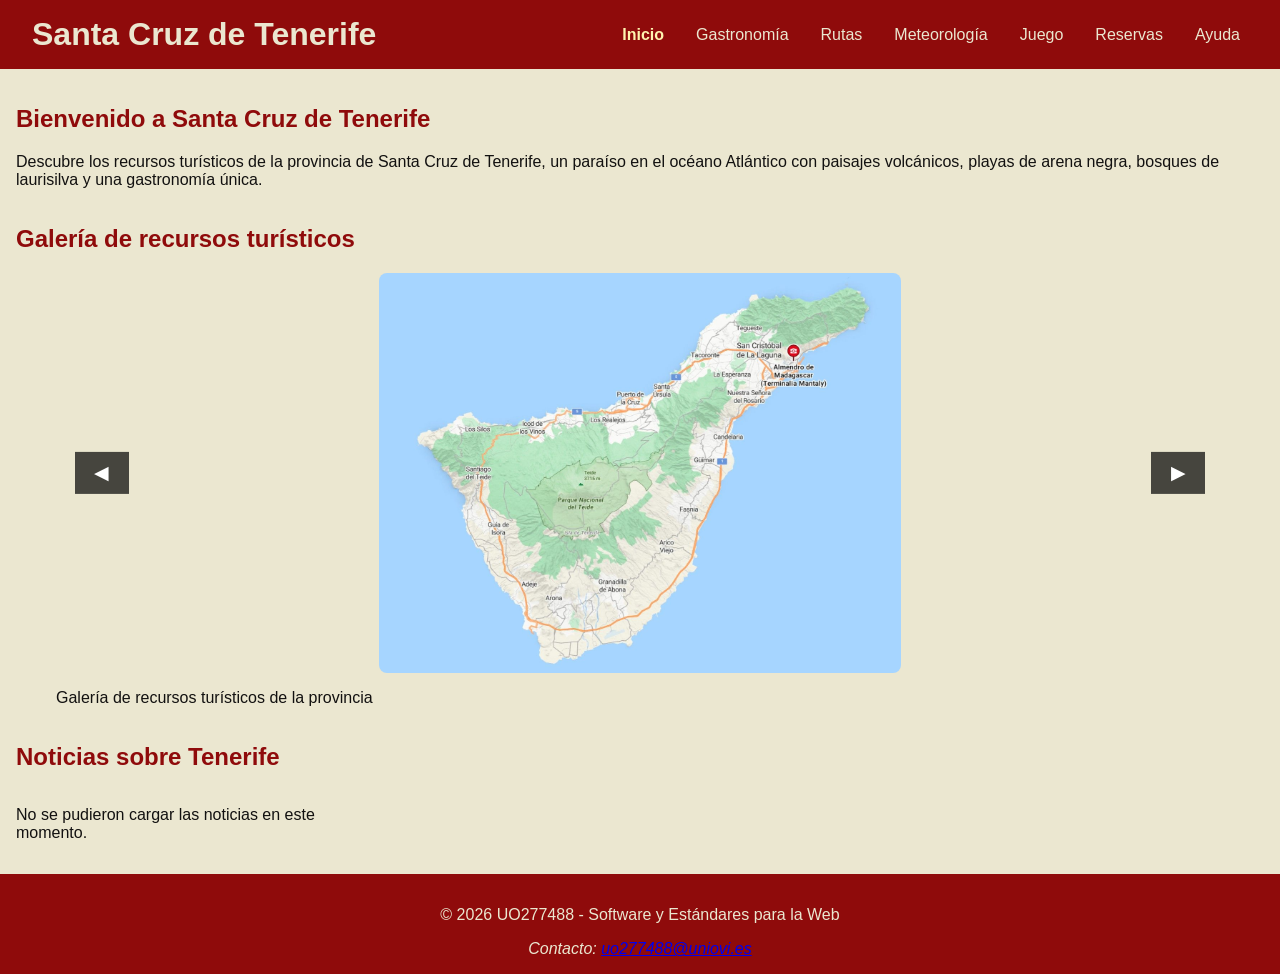
<file: index.html>
<!DOCTYPE HTML>
<html lang="es">
<head>
    <meta charset="UTF-8" >
    <meta name="author" content="UO277488" >
    <meta name="description" content="Portal turístico de la provincia de Santa Cruz de Tenerife" >
    <meta name="keywords" content="Tenerife, turismo, rutas, gastronomía, provincia" >
    <meta name="viewport" content="width=device-width, initial-scale=1.0" >
    <meta property="og:title" content="Santa Cruz de Tenerife - Turismo" >
    <meta property="og:description" content="Portal turístico de la provincia de Santa Cruz de Tenerife" >
    <meta property="og:type" content="website" >
    <meta property="og:image" content="multimedia/mapa_santacruz.jpg" >
    <meta name="twitter:card" content="summary" >
    <title>Santa Cruz de Tenerife - Turismo</title>
    <link rel="icon" href="multimedia/favicon.svg" type="image/svg+xml" >
    <link rel="stylesheet" type="text/css" href="estilo/estilo.css" >
    <link rel="stylesheet" type="text/css" href="estilo/layout.css" >
    <link rel="stylesheet" type="text/css" href="estilo/print.css" media="print" >
    <script src="js/carrusel.js" defer></script>
    <script src="js/noticias.js" defer></script>
</head>
<body>
    <header>
        <h1><a href="index.html" title="Volver a la página principal">Santa Cruz de Tenerife</a></h1>
        <nav>
            <a href="index.html" class="activo" aria-current="page">Inicio</a>
            <a href="gastronomia.html">Gastronomía</a>
            <a href="rutas.html">Rutas</a>
            <a href="meteorologia.html">Meteorología</a>
            <a href="juego.html">Juego</a>
            <a href="reservas.php">Reservas</a>
            <a href="ayuda.html">Ayuda</a>
        </nav>
    </header>
    <main>
        <noscript><p>Esta página requiere JavaScript para su funcionamiento completo. Actívalo en tu navegador.</p></noscript>
        <section>
            <h2>Bienvenido a Santa Cruz de Tenerife</h2>
            <p>Descubre los recursos turísticos de la provincia de Santa Cruz de Tenerife, un paraíso en el océano Atlántico con paisajes volcánicos, playas de arena negra, bosques de laurisilva y una gastronomía única.</p>
        </section>
        <section>
            <h2>Galería de recursos turísticos</h2>
            <figure>
                <span data-role="carrusel" id="carrusel">
                    <button type="button" id="anterior" aria-label="Ver fotografía anterior">&#9664;</button>
                    <img id="imagen-carrusel" src="multimedia/mapa_santacruz.jpg" alt="Galería turística de Santa Cruz de Tenerife" loading="lazy" decoding="async" onerror="this.onerror=null; this.src=this.src.replace('.jpg', '.png')">
                    <button type="button" id="siguiente" aria-label="Ver fotografía siguiente">&#9654;</button>
                </span>
                <figcaption>Galería de recursos turísticos de la provincia</figcaption>
            </figure>
        </section>
        <section>
            <h2>Noticias sobre Tenerife</h2>
            <div data-role="noticias" id="noticias">
            </div>
        </section>
    </main>
    <footer>
        <p>© 2026 UO277488 - Software y Estándares para la Web</p>
        <address>Contacto: <a href="mailto:uo277488@uniovi.es">uo277488@uniovi.es</a></address>
    </footer>
</body>
</html>
</file>
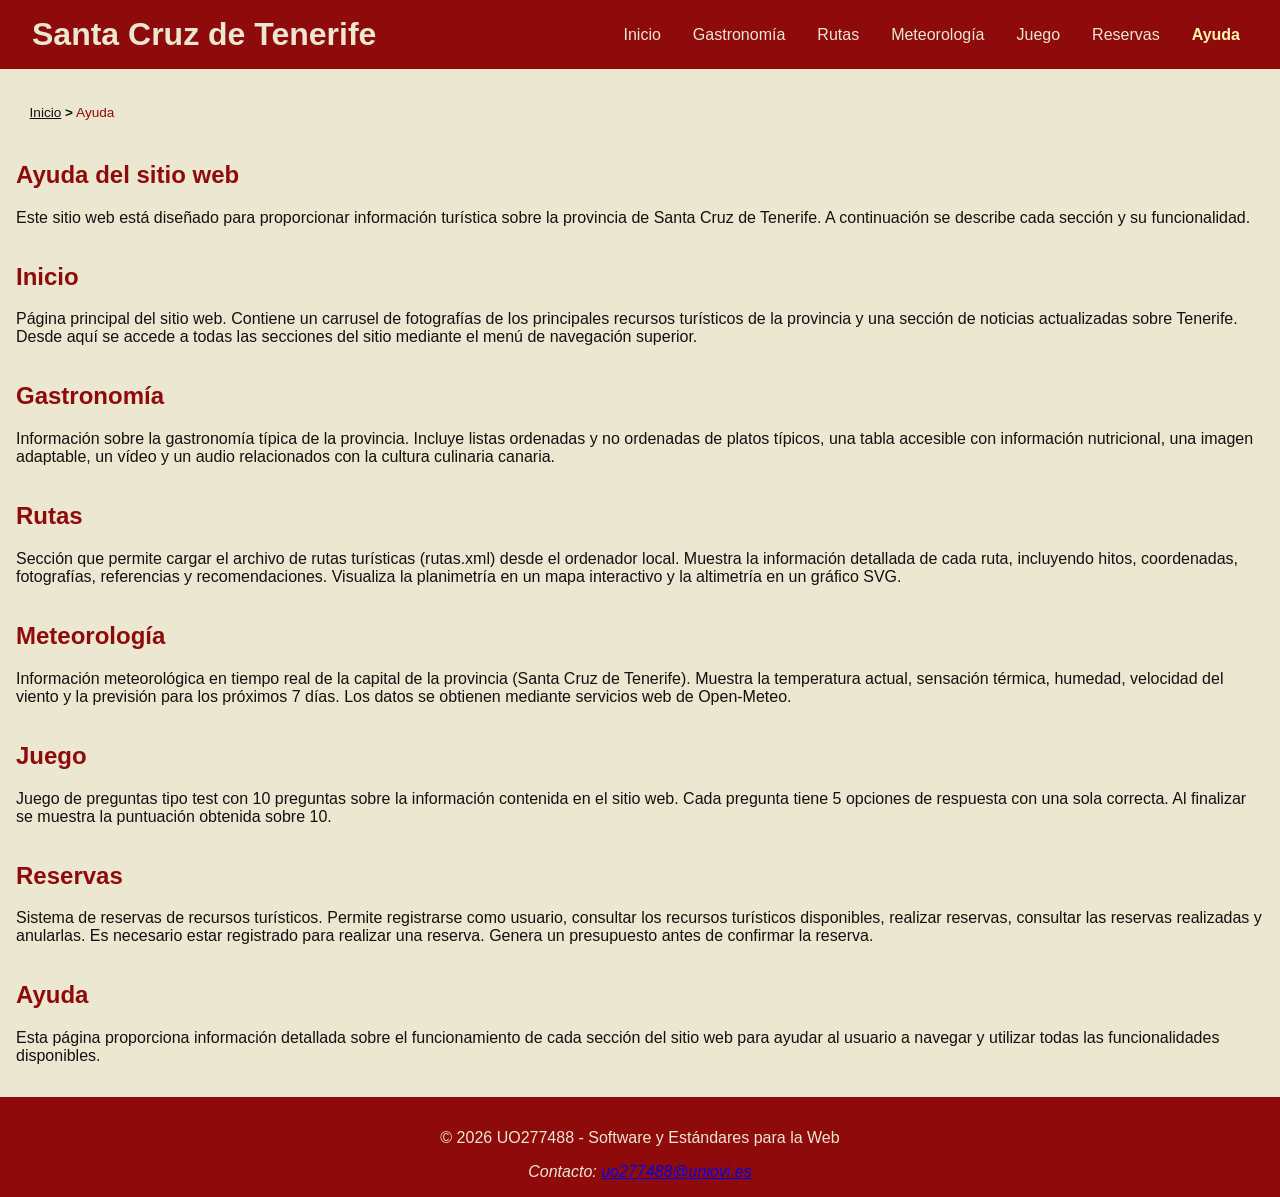
<file: ayuda.html>
<!DOCTYPE HTML>
<html lang="es">
<head>
    <meta charset="UTF-8" >
    <meta name="author" content="UO277488" >
    <meta name="description" content="Ayuda e información del sitio web turístico de Santa Cruz de Tenerife" >
    <meta name="keywords" content="ayuda, turismo, Tenerife, sitio web" >
    <meta name="viewport" content="width=device-width, initial-scale=1.0" >
    <meta property="og:title" content="Ayuda - Santa Cruz de Tenerife" >
    <meta property="og:description" content="Ayuda e información del sitio web turístico de Santa Cruz de Tenerife" >
    <meta property="og:type" content="website" >
    <meta name="twitter:card" content="summary" >
    <title>Ayuda - Santa Cruz de Tenerife</title>
    <link rel="icon" href="multimedia/favicon.svg" type="image/svg+xml" >
    <link rel="stylesheet" type="text/css" href="estilo/estilo.css" >
    <link rel="stylesheet" type="text/css" href="estilo/layout.css" >
    <link rel="stylesheet" type="text/css" href="estilo/print.css" media="print" >
</head>
<body>
    <header>
        <h1><a href="index.html" title="Volver a la página principal">Santa Cruz de Tenerife</a></h1>
        <nav>
            <a href="index.html">Inicio</a>
            <a href="gastronomia.html">Gastronomía</a>
            <a href="rutas.html">Rutas</a>
            <a href="meteorologia.html">Meteorología</a>
            <a href="juego.html">Juego</a>
            <a href="reservas.php">Reservas</a>
            <a href="ayuda.html" class="activo" aria-current="page">Ayuda</a>
        </nav>
    </header>
    <main>
        <p><a href="index.html">Inicio</a> <strong>&gt;</strong> Ayuda</p>
        <section>
            <h2>Ayuda del sitio web</h2>
            <p>Este sitio web está diseñado para proporcionar información turística sobre la provincia de Santa Cruz de Tenerife. A continuación se describe cada sección y su funcionalidad.</p>
        </section>
        <section>
            <h2>Inicio</h2>
            <p>Página principal del sitio web. Contiene un carrusel de fotografías de los principales recursos turísticos de la provincia y una sección de noticias actualizadas sobre Tenerife. Desde aquí se accede a todas las secciones del sitio mediante el menú de navegación superior.</p>
        </section>
        <section>
            <h2>Gastronomía</h2>
            <p>Información sobre la gastronomía típica de la provincia. Incluye listas ordenadas y no ordenadas de platos típicos, una tabla accesible con información nutricional, una imagen adaptable, un vídeo y un audio relacionados con la cultura culinaria canaria.</p>
        </section>
        <section>
            <h2>Rutas</h2>
            <p>Sección que permite cargar el archivo de rutas turísticas (rutas.xml) desde el ordenador local. Muestra la información detallada de cada ruta, incluyendo hitos, coordenadas, fotografías, referencias y recomendaciones. Visualiza la planimetría en un mapa interactivo y la altimetría en un gráfico SVG.</p>
        </section>
        <section>
            <h2>Meteorología</h2>
            <p>Información meteorológica en tiempo real de la capital de la provincia (Santa Cruz de Tenerife). Muestra la temperatura actual, sensación térmica, humedad, velocidad del viento y la previsión para los próximos 7 días. Los datos se obtienen mediante servicios web de Open-Meteo.</p>
        </section>
        <section>
            <h2>Juego</h2>
            <p>Juego de preguntas tipo test con 10 preguntas sobre la información contenida en el sitio web. Cada pregunta tiene 5 opciones de respuesta con una sola correcta. Al finalizar se muestra la puntuación obtenida sobre 10.</p>
        </section>
        <section>
            <h2>Reservas</h2>
            <p>Sistema de reservas de recursos turísticos. Permite registrarse como usuario, consultar los recursos turísticos disponibles, realizar reservas, consultar las reservas realizadas y anularlas. Es necesario estar registrado para realizar una reserva. Genera un presupuesto antes de confirmar la reserva.</p>
        </section>
        <section>
            <h2>Ayuda</h2>
            <p>Esta página proporciona información detallada sobre el funcionamiento de cada sección del sitio web para ayudar al usuario a navegar y utilizar todas las funcionalidades disponibles.</p>
        </section>
    </main>
    <footer>
        <p>© 2026 UO277488 - Software y Estándares para la Web</p>
        <address>Contacto: <a href="mailto:uo277488@uniovi.es">uo277488@uniovi.es</a></address>
    </footer>
</body>
</html>
</file>
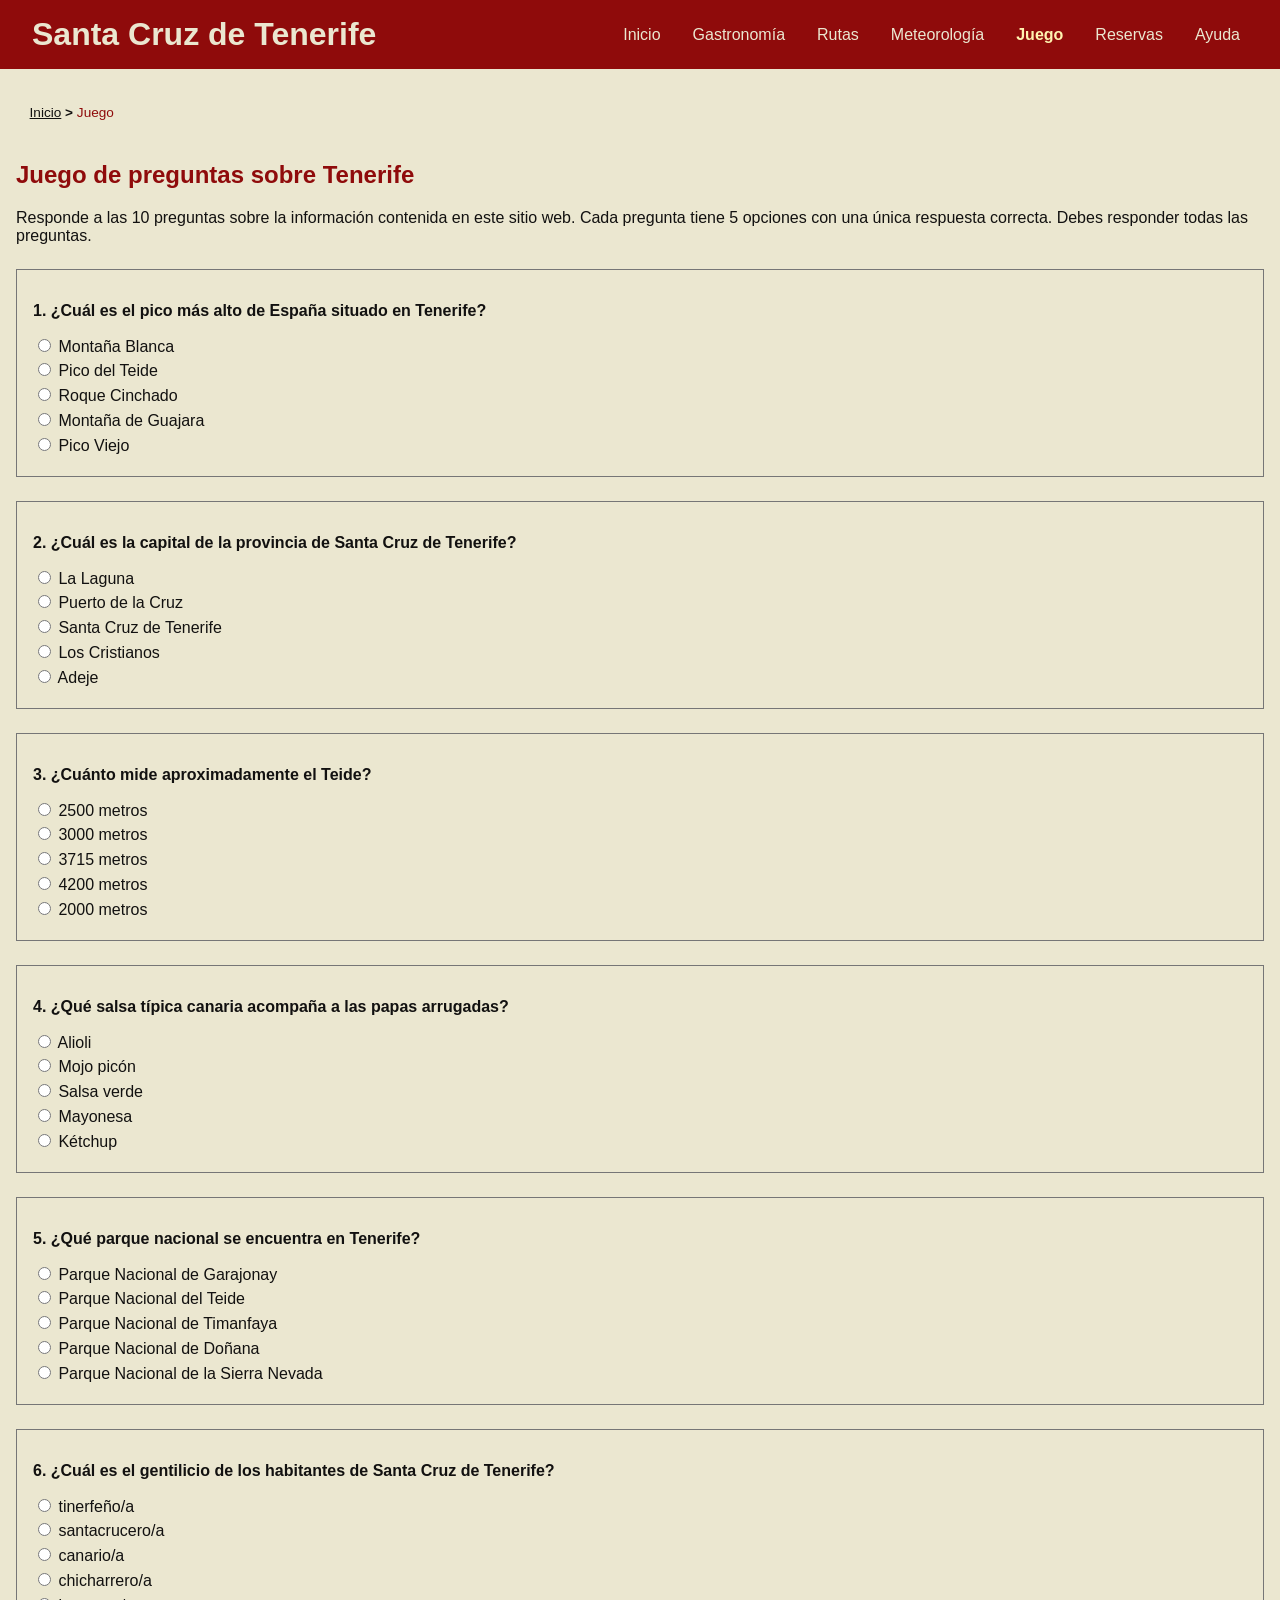
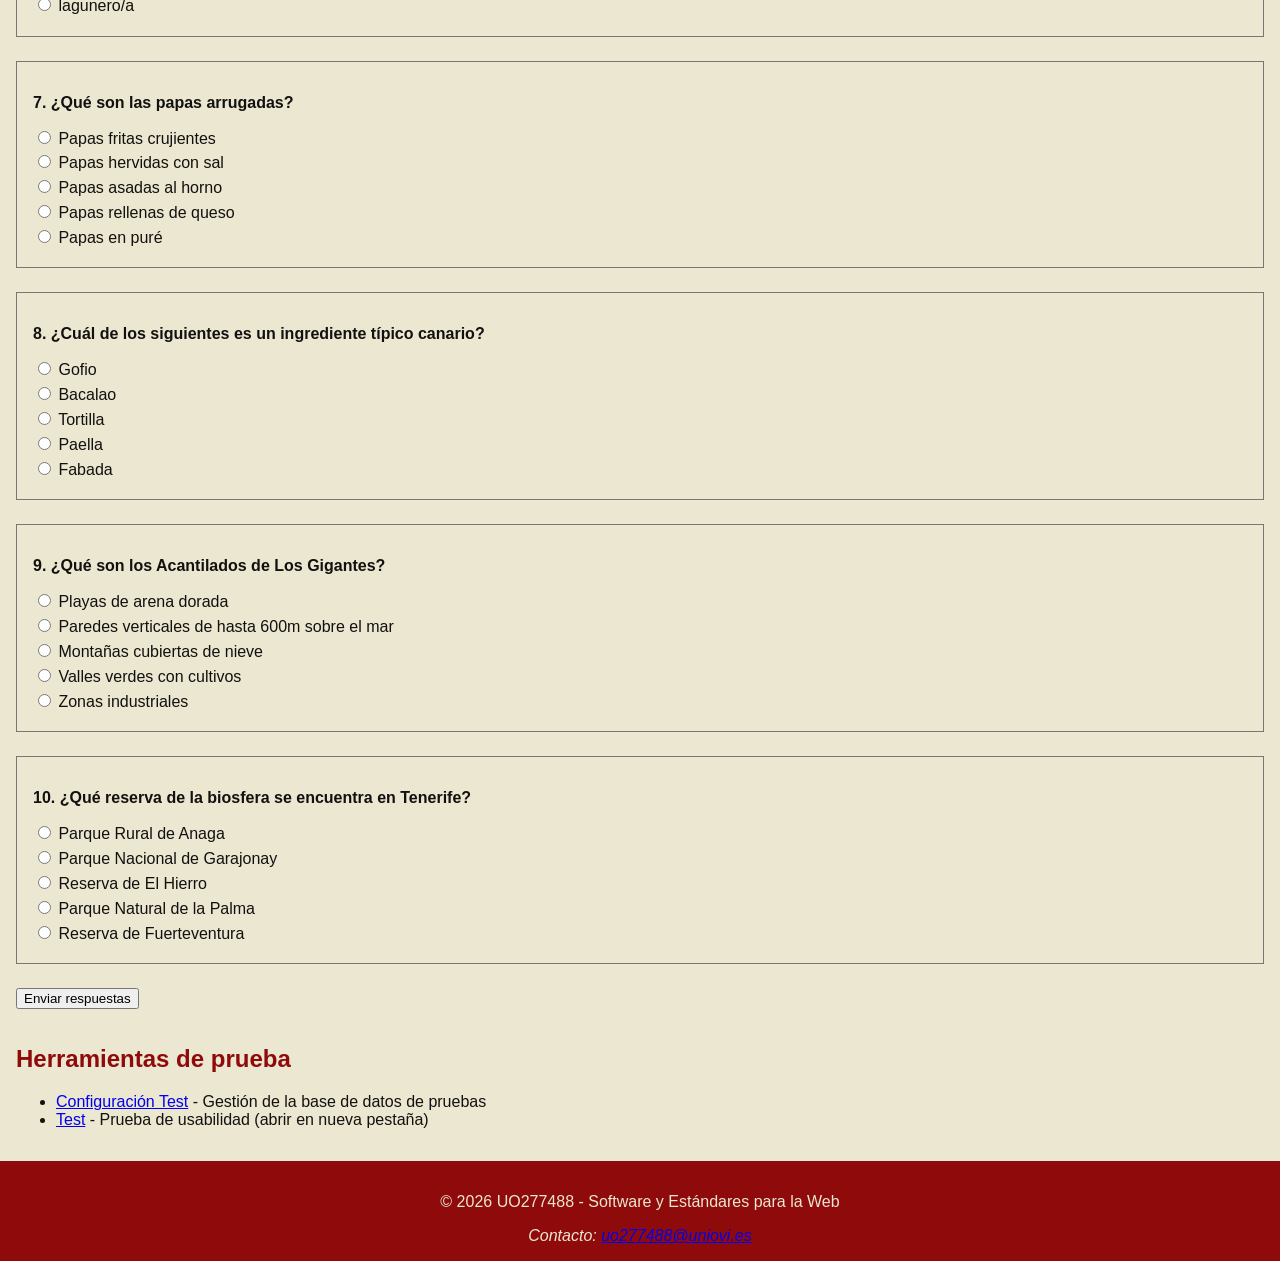
<file: juego.html>
<!DOCTYPE HTML>
<html lang="es">
<head>
    <meta charset="UTF-8" >
    <meta name="author" content="UO277488" >
    <meta name="description" content="Juego de preguntas sobre Santa Cruz de Tenerife" >
    <meta name="keywords" content="Tenerife, juego, preguntas, turismo" >
    <meta name="viewport" content="width=device-width, initial-scale=1.0" >
    <meta property="og:title" content="Juego - Santa Cruz de Tenerife" >
    <meta property="og:description" content="Juego de preguntas sobre Santa Cruz de Tenerife" >
    <meta property="og:type" content="website" >
    <meta name="twitter:card" content="summary" >
    <title>Juego - Santa Cruz de Tenerife</title>
    <link rel="icon" href="multimedia/favicon.svg" type="image/svg+xml" >
    <link rel="stylesheet" type="text/css" href="estilo/estilo.css" >
    <link rel="stylesheet" type="text/css" href="estilo/layout.css" >
    <link rel="stylesheet" type="text/css" href="estilo/print.css" media="print" >
    <script src="js/juego.js" defer></script>
</head>
<body>
    <header>
        <h1><a href="index.html" title="Volver a la página principal">Santa Cruz de Tenerife</a></h1>
        <nav>
            <a href="index.html">Inicio</a>
            <a href="gastronomia.html">Gastronomía</a>
            <a href="rutas.html">Rutas</a>
            <a href="meteorologia.html">Meteorología</a>
            <a href="juego.html" class="activo" aria-current="page">Juego</a>
            <a href="reservas.php">Reservas</a>
            <a href="ayuda.html">Ayuda</a>
        </nav>
    </header>
    <main>
        <noscript><p>Esta página requiere JavaScript para jugar. Actívalo en tu navegador.</p></noscript>
        <p><a href="index.html">Inicio</a> <strong>&gt;</strong> Juego</p>
        <section>
            <h2>Juego de preguntas sobre Tenerife</h2>
            <p>Responde a las 10 preguntas sobre la información contenida en este sitio web. Cada pregunta tiene 5 opciones con una única respuesta correcta. Debes responder todas las preguntas.</p>
            <form id="formulario-juego">
                <div id="preguntas"></div>
                <p><input type="submit" value="Enviar respuestas" ></p>
            </form>
            <div id="resultado"></div>
        </section>
        <section>
            <h2>Herramientas de prueba</h2>
            <ul>
                <li><a href="php/configuracion_ui.php" target="_blank" rel="noopener noreferrer">Configuración Test</a> - Gestión de la base de datos de pruebas</li>
                <li><a href="php/test_usability.php" target="_blank" rel="noopener noreferrer">Test</a> - Prueba de usabilidad (abrir en nueva pestaña)</li>
            </ul>
        </section>
    </main>
    <footer>
        <p>© 2026 UO277488 - Software y Estándares para la Web</p>
        <address>Contacto: <a href="mailto:uo277488@uniovi.es">uo277488@uniovi.es</a></address>
    </footer>
</body>
</html>
</file>
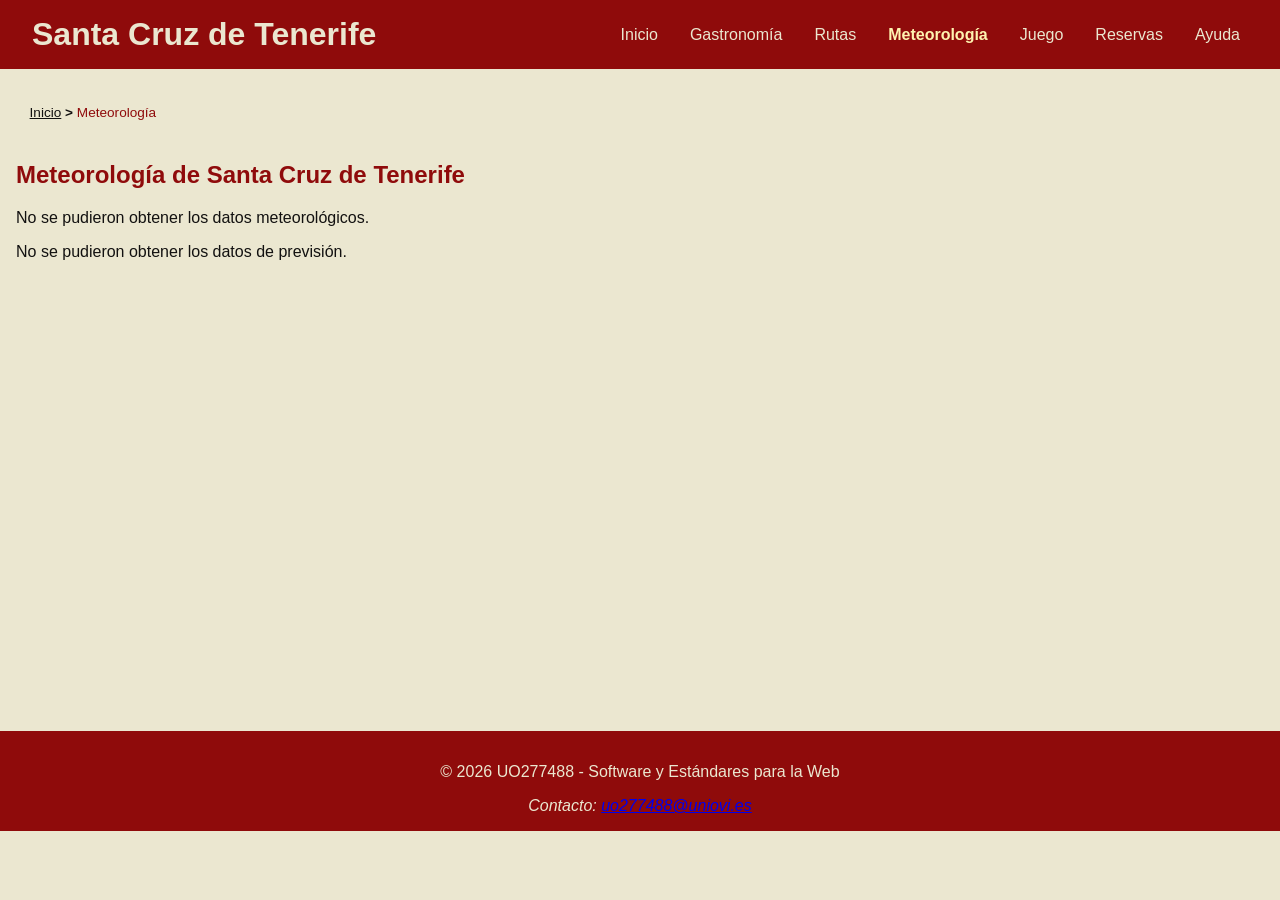
<file: meteorologia.html>
<!DOCTYPE HTML>
<html lang="es">
<head>
    <meta charset="UTF-8" >
    <meta name="author" content="UO277488" >
    <meta name="description" content="Meteorología de Santa Cruz de Tenerife" >
    <meta name="keywords" content="Tenerife, meteorología, clima, tiempo" >
    <meta name="viewport" content="width=device-width, initial-scale=1.0" >
    <meta property="og:title" content="Meteorología - Santa Cruz de Tenerife" >
    <meta property="og:description" content="Meteorología de Santa Cruz de Tenerife" >
    <meta property="og:type" content="website" >
    <meta name="twitter:card" content="summary" >
    <title>Meteorología - Santa Cruz de Tenerife</title>
    <link rel="icon" href="multimedia/favicon.svg" type="image/svg+xml" >
    <link rel="stylesheet" type="text/css" href="estilo/estilo.css" >
    <link rel="stylesheet" type="text/css" href="estilo/layout.css" >
    <link rel="stylesheet" type="text/css" href="estilo/print.css" media="print" >
    <script src="js/ciudad.js" defer></script>
</head>
<body>
    <header>
        <h1><a href="index.html" title="Volver a la página principal">Santa Cruz de Tenerife</a></h1>
        <nav>
            <a href="index.html">Inicio</a>
            <a href="gastronomia.html">Gastronomía</a>
            <a href="rutas.html">Rutas</a>
            <a href="meteorologia.html" class="activo" aria-current="page">Meteorología</a>
            <a href="juego.html">Juego</a>
            <a href="reservas.php">Reservas</a>
            <a href="ayuda.html">Ayuda</a>
        </nav>
    </header>
    <main>
        <noscript><p>Esta página requiere JavaScript para mostrar los datos meteorológicos. Actívalo en tu navegador.</p></noscript>
        <p><a href="index.html">Inicio</a> <strong>&gt;</strong> Meteorología</p>
        <section>
            <h2>Meteorología de Santa Cruz de Tenerife</h2>
            <div data-role="meteorologia" id="meteo-info"></div>
            <div data-role="meteorologia" id="meteo-prevision"></div>
        </section>
    </main>
    <footer>
        <p>© 2026 UO277488 - Software y Estándares para la Web</p>
        <address>Contacto: <a href="mailto:uo277488@uniovi.es">uo277488@uniovi.es</a></address>
    </footer>
</body>
</html>
</file>
<file: estilo/estilo.css>
/* Especificidad: 001 */
:root {
    --color-primario: #8f0b0b;
    --color-secundario: #ebe7d0;
    --color-texto: #121110;
    --color-hover: #5f0707;
    --color-activo: #fff3b0;
    --color-borde: #767676;
    --color-exito: #245c24;
}

/* Especificidad: 001 */
body {
    font-family: Verdana, sans-serif;
    background-color: var(--color-secundario);
    color: var(--color-texto);
    margin: 0;
    padding: 0;
}

/* Especificidad: 001 */
h1 {
    text-align: center;
    margin: 0;
}

/* Especificidad: 002 */
h1 a {
    color: var(--color-secundario);
    background-color: var(--color-primario);
    text-decoration: none;
}

/* Especificidad: 001 */
h2 {
    color: var(--color-primario);
    background-color: var(--color-secundario);
}

/* Especificidad: 010 */
.activo {
    color: var(--color-activo);
    background-color: var(--color-primario);
    font-weight: bold;
}

/* Especificidad: 001 */
header {
    background-color: var(--color-primario);
    color: var(--color-secundario);
}

/* Especificidad: 002 */
header a {
    color: var(--color-secundario);
    background-color: var(--color-primario);
    text-decoration: none;
}

/* Especificidad: 002 */
nav a {
    color: var(--color-secundario);
    background-color: var(--color-primario);
    text-decoration: none;
}

/* Especificidad: 012 */
nav a:hover {
    color: #ffffff; /* Hereda background-color de header */
    background-color: var(--color-hover);
}

/* Especificidad: 012 */
nav a:focus {
    color: #ffffff; /* Hereda background-color de header */
    background-color: var(--color-hover);
    outline: 0.2em solid var(--color-activo);
}

/* Especificidad: 012 */
main > p:first-of-type {
    font-size: 0.85em;
    color: var(--color-primario);
    background-color: var(--color-secundario);
}

/* Especificidad: 013 */
main > p:first-of-type strong {
    color: var(--color-texto);
    background-color: var(--color-secundario);
}

/* Especificidad: 013 */
main > p:first-of-type a {
    color: var(--color-texto);
    background-color: var(--color-secundario);
}

/* Especificidad: 001 */
footer {
    background-color: var(--color-primario);
    color: var(--color-secundario);
    text-align: center;
}

/* Especificidad: 001 */
table {
    border-collapse: collapse;
}

/* Especificidad: 001 */
caption {
    font-weight: bold;
}

/* Especificidad: 001 */
th,
td {
    border: 0.1em solid var(--color-texto);
    padding: 0.5em;
    text-align: left;
}

/* Especificidad: 001 */
th {
    background-color: var(--color-primario);
    color: var(--color-secundario);
}

/* Especificidad: 001 */
img {
    max-width: 100%;
    height: auto;
}

/* Especificidad: 001 */
video {
    max-width: 100%;
    height: auto;
}

/* Especificidad: 001 */
audio {
    max-width: 100%;
}

/* Especificidad: 010 */
[data-role="carrusel"] {
    position: relative;
    text-align: center;
}

/* Especificidad: 011 */
[data-role="carrusel"] img {
    max-height: 25em;
    border-radius: 0.5em;
}

/* Especificidad: 011 */
[data-role="carrusel"] button {
    position: absolute;
    top: 50%;
    transform: translateY(-50%);
    background-color: rgba(0, 0, 0, 0.7);
    color: #ffffff;
    border: none;
    padding: 0.5em 1em;
    cursor: pointer;
    font-size: 1.2em;
}

/* Especificidad: 021 */
[data-role="carrusel"] button:first-of-type {
    left: 1em;
}

/* Especificidad: 021 */
[data-role="carrusel"] button:last-of-type {
    right: 1em;
}

/* Especificidad: 011 */
[data-role="noticias"] article {
    border: 0.1em solid var(--color-borde);
    padding: 0.5em;
    margin: 0.5em 0;
}

/* Especificidad: 012 */
[data-role="noticias"] article h3 {
    margin: 0 0 0.3em 0;
}

/* Especificidad: 012 */
[data-role="noticias"] article a {
    color: var(--color-primario);
    background-color: var(--color-secundario);
}

/* Especificidad: 010 */
[data-role="meteorologia"] {
    margin: 1em 0;
}

/* Especificidad: 011 */
[data-role="meteorologia"] p {
    margin: 0.3em 0;
}

/* Especificidad: 002 */
form article {
    margin: 1.5em 0;
    padding: 1em;
    border: 0.1em solid var(--color-borde);
}

/* Especificidad: 003 */
form article p {
    font-weight: bold;
}

/* Especificidad: 003 */
form article label {
    display: block;
    margin: 0.3em 0;
}

/* Especificidad: 010 */
[data-role="resultado-juego"] {
    text-align: center;
    font-size: 1.5em;
    padding: 2em;
}

/* Especificidad: 010 */
[data-role="form-reserva"] {
    max-width: 37.5em;
    margin: 1em auto;
}

/* Especificidad: 011 */
[data-role="form-reserva"] label {
    display: block;
    margin: 0.5em 0 0.2em 0;
}

/* Especificidad: 011 */
[data-role="form-reserva"] input,
[data-role="form-reserva"] select,
[data-role="form-reserva"] textarea {
    width: 100%;
    padding: 0.5em;
    margin-bottom: 0.5em;
    border: 0.1em solid var(--color-borde);
}

/* Especificidad: 021 */
[data-role="form-reserva"] input[type="submit"],
[data-role="form-reserva"] input[type="reset"] {
    width: auto;
    padding: 0.5em 2em;
    background-color: var(--color-primario);
    color: var(--color-secundario);
    border: none;
    cursor: pointer;
}

/* Especificidad: 031 */
[data-role="form-reserva"] input[type="submit"]:hover,
[data-role="form-reserva"] input[type="reset"]:hover {
    background-color: var(--color-hover);
    color: #ffffff; /* Hereda background-color de la regla principal */
}

/* Especificidad: 010 */
[data-role="ruta"] {
    margin: 2em 0;
    padding: 1em;
    border: 0.1em solid var(--color-borde);
}

/* Especificidad: 010 */
[data-role="mapa-ruta"] {
    width: 100%;
    min-height: 25em;
    margin: 1em 0;
}

/* Especificidad: 010 */
[data-role="fecha-noticia"] {
    font-size: 0.9em;
}

/* Especificidad: 010 */
[data-role="mensaje"],
[data-role="mensaje-exito"] {
    color: var(--color-exito);
    background-color: var(--color-secundario);
    font-weight: bold;
}

/* Especificidad: 010 */
[data-role="mensaje-error"] {
    color: var(--color-primario);
    background-color: var(--color-secundario);
    font-weight: bold;
}

/* Especificidad: 001 */
svg {
    max-width: 100%;
    height: auto;
}

/* Especificidad: 010 */
[data-role="ruta"] a {
    color: var(--color-primario);
    background-color: var(--color-secundario);
}

/* Preferencia de movimiento reducido */
@media (prefers-reduced-motion: reduce) {
    [data-role="carrusel"] img,
    [data-role="carrusel"] button {
        transition: none;
    }
    [data-role="carrusel"] {
        animation: none;
    }
}
</file>
<file: estilo/layout.css>
/* Especificidad: 001 */
header {
    display: flex;
    flex-direction: row;
    justify-content: space-between;
    align-items: center;
    flex-wrap: wrap;
    gap: 1em;
    padding: 1em 2em;
}

/* Especificidad: 002 */
header h1 {
    display: flex;
    align-items: center;
}

/* Especificidad: 001 */
nav {
    display: flex;
    flex-direction: row;
    flex-wrap: wrap;
    gap: 1em;
    align-items: center;
}

/* Especificidad: 002 */
nav a {
    padding: 0.5em;
}

/* Especificidad: 001 */
main {
    display: flex;
    flex-direction: column;
    min-height: 70vh;
    padding: 1em;
}

/* Especificidad: 012 */
main > p:first-of-type {
    padding: 0.5em 1em;
}

/* Especificidad: 001 */
footer {
    padding: 1em;
}

/* Especificidad: 001 */
table {
    width: 100%;
}

/* Especificidad: 010 */
[data-role="noticias"] {
    display: grid;
    grid-template-columns: repeat(auto-fill, minmax(18em, 1fr));
    gap: 1em;
}

/* Especificidad: 010 */
[data-role="ruta"] {
    display: flex;
    flex-direction: column;
}

/* Especificidad: 010 */
[data-role="galeria-grid"] {
    display: grid;
    grid-template-columns: repeat(auto-fill, minmax(12.5em, 1fr));
    gap: 1em;
}

/* Especificidad: 010 */
[data-role="carrusel"] {
    display: flex;
    flex-direction: column;
    align-items: center;
    margin: 1em 0;
}

@media (min-width: 466px) and (max-width: 799px) {
    /* Especificidad: 001 */
    header {
        flex-direction: column;
        align-items: stretch;
        padding: 1em;
    }

    /* Especificidad: 002 */
    header h1 {
        justify-content: center;
    }

    /* Especificidad: 001 */
    nav {
        justify-content: center;
        gap: 0.5em;
    }

    /* Especificidad: 010 */
    [data-role="noticias"] {
        grid-template-columns: repeat(2, minmax(0, 1fr));
    }

    /* Especificidad: 010 */
    [data-role="galeria-grid"] {
        grid-template-columns: repeat(2, minmax(0, 1fr));
    }

    /* Especificidad: 011 */
    [data-role="carrusel"] img {
        max-height: 18.75em;
    }

    /* Especificidad: 001 */
    video,
    audio {
        width: 100%;
        height: auto;
    }

    /* Especificidad: 001 */
    table {
        display: block;
        overflow-x: auto;
    }
}

@media (max-width: 465px) {
    /* Especificidad: 001 */
    header {
        flex-direction: column; /* Redefinición provocada por media query. */
        align-items: stretch; /* Redefinición provocada por media query. */
        padding: 1em; /* Redefinición provocada por media query. */
    }

    /* Especificidad: 002 */
    header h1 {
        justify-content: center; /* Redefinición provocada por media query. */
    }

    /* Especificidad: 001 */
    nav {
        flex-direction: column; /* Redefinición provocada por media query. */
        align-items: stretch; /* Redefinición provocada por media query. */
        gap: 0.5em; /* Redefinición provocada por media query. */
    }

    /* Especificidad: 012 */
    main > p:first-of-type {
        display: none; /* Redefinición provocada por media query. */
    }

    /* Especificidad: 010 */
    [data-role="noticias"] {
        grid-template-columns: 1fr; /* Redefinición provocada por media query. */
    }

    /* Especificidad: 010 */
    [data-role="galeria-grid"] {
        grid-template-columns: 1fr; /* Redefinición provocada por media query. */
    }

    /* Especificidad: 011 */
    [data-role="carrusel"] img {
        max-height: 15.625em; /* Redefinición provocada por media query. */
    }

    /* Especificidad: 001 */
    table {
        display: block; /* Redefinición provocada por media query. */
        overflow-x: auto; /* Redefinición provocada por media query. */
    }

    /* Especificidad: 001 */
    video,
    audio {
        width: 100%; /* Redefinición provocada por media query. */
        height: auto; /* Redefinición provocada por media query. */
    }
}
</file>
<file: estilo/print.css>
/* Especificidad: 001 */
header,
nav,
footer,
[data-role="carrusel"],
[data-role="noticias"],
[data-role="meteorologia"],
[data-role="mapa-ruta"],
form,
video,
audio,
picture,
[data-role="resultado-juego"] {
    display: none;
}

/* Especificidad: 001 */
body {
    font-family: serif;
    background-color: #ffffff;
    color: #000000;
    margin: 1em;
}

/* Especificidad: 001 */
h1,
h2,
h3 {
    color: #000000;
    background-color: transparent;
}

/* Especificidad: 001 */
a {
    color: #000000; /* Hereda background-color de body */
    text-decoration: underline;
}

/* Especificidad: 001 */
table {
    border-collapse: collapse;
    width: 100%;
}

/* Especificidad: 001 */
th,
td {
    border: 0.05em solid #000000;
    padding: 0.3em;
}
</file>
